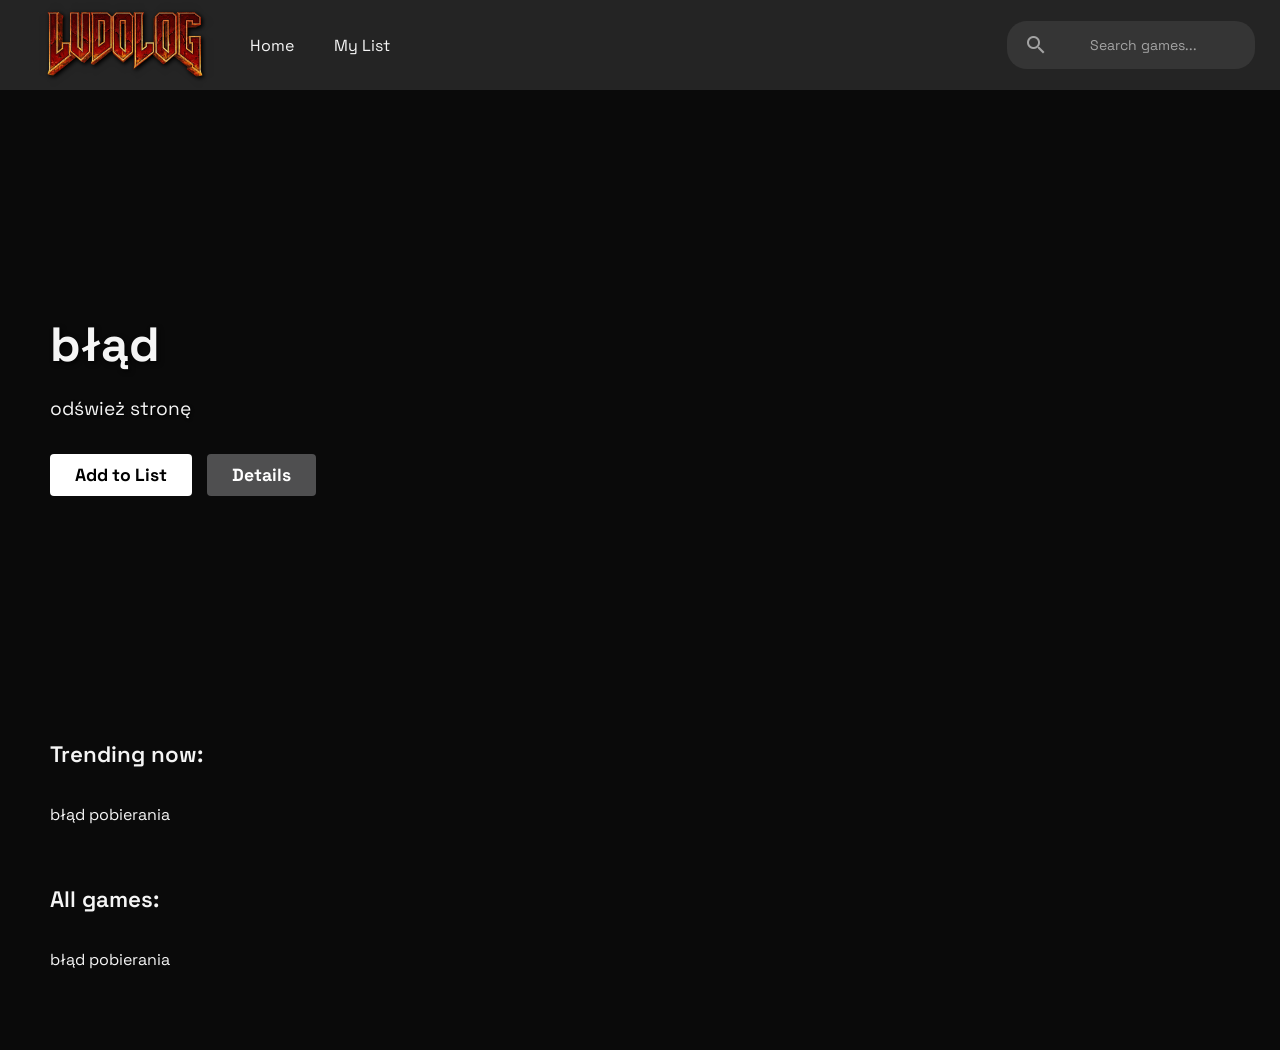
<file: index.html>
<!DOCTYPE html>
<html lang="pl">
<head>
    <meta charset="UTF-8">
    <meta name="viewport" content="width=device-width, initial-scale=1.0">
    <title>Ludolog</title>
    <link rel="stylesheet" href="style.css">

    <link rel="preconnect" href="https://fonts.googleapis.com">
    <link rel="preconnect" href="https://fonts.gstatic.com" crossorigin>
    <link href="https://fonts.googleapis.com/css2?family=Space+Grotesk:wght@300..700&display=swap" rel="stylesheet">
    <link href="https://fonts.googleapis.com/icon?family=Material+Icons" rel="stylesheet">
</head>
<body>
    <header class="main-header">
        <div class="header-left">
            <a href="./index.html"><img src="./logo_cien.png" class="logo" alt="Ludolog Logo"></a>
            <nav class="navigation">
                <ul>
                    <li><a href="./index.html" class="active">Home</a></li>
                    <li><a href="./mylist.html">My List</a></li>
                </ul>
            </nav>
        </div>
        <div class="header-right">
            <div class="search-container">
                <span class="material-icons search-icon">search</span>
                <input type="text" placeholder="Search games..." class="search-input">
            </div>
        </div>
    </header>
    <main>
        <section class="hero-banner" id="hero-banner">
            <div class="hero-content">
                <h1 class="hero-title" id="hero-title">ładowanie</h1>
                <p class="hero-desc" id="hero-desc">
                    trwa pobieranie gry
                </p>
                <div class="hero-buttons">
                    <button class="btn btn-add">Add to List</button>
                    <button class="btn btn-info" id="hero-details-btn">Details</button>
                </div>
            </div>
        </section>

        <section class="game-row">
            <h2 class="row-title">Trending now:</h2>
            <div class="row-posters" id="rawg-trending-container">
            </div>
        </section>

        <section class="game-row">
            <h2 class="row-title" style="margin-bottom: 15px;">All games:</h2>
            
            <div class="grid-posters" id="rawg-recently-added-container">
            </div>
            
            <div id="infinite-scroll-trigger" style="height: 20px; width: 100%;"></div>
            
            <div class="loading-spinner" id="loading-spinner" style="text-transform: lowercase;">ładowanie...</div>
        </section>
    </main>
    <script type="module" src="home.js"></script>
</body>
</html>
</file>
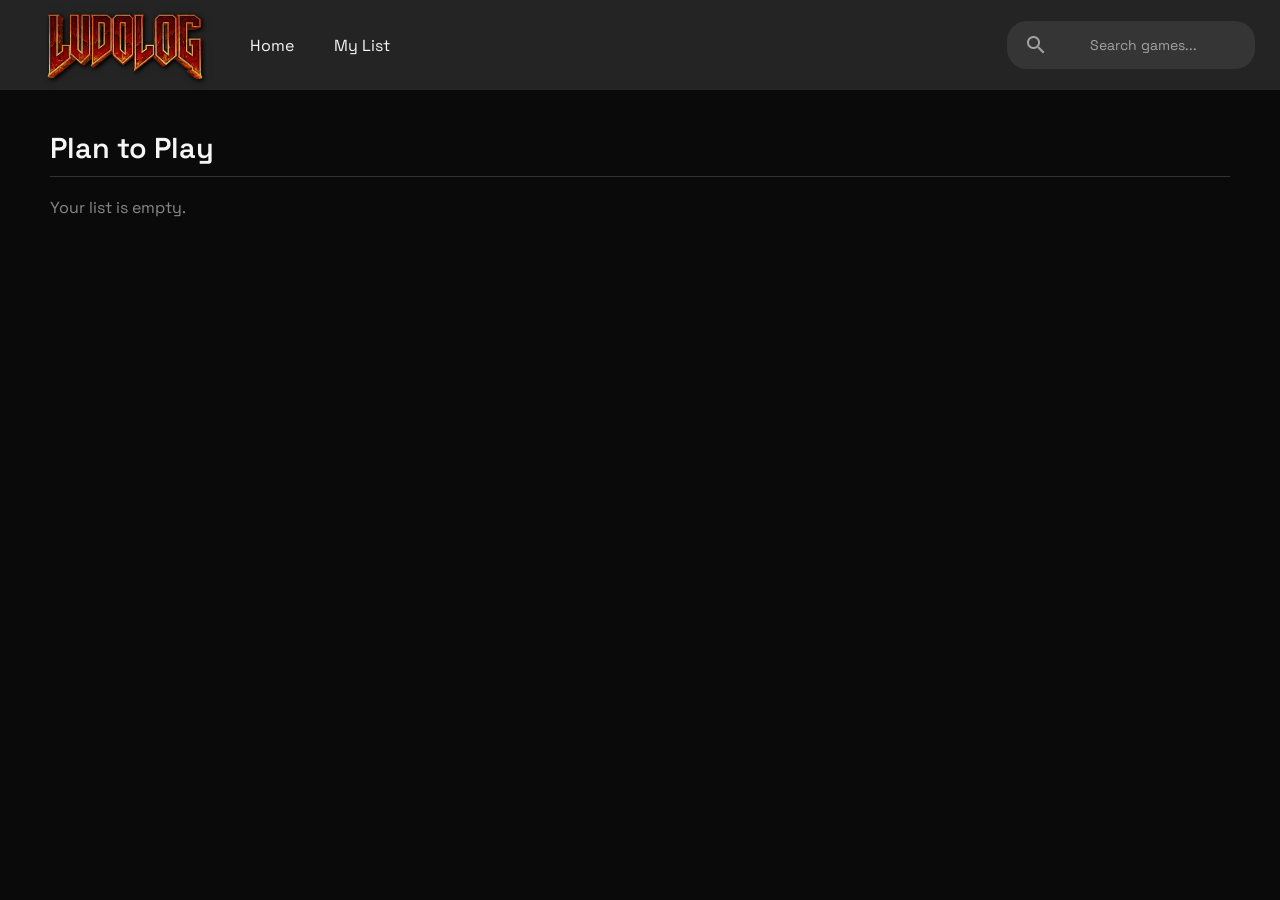
<file: mylist.html>
<!DOCTYPE html>
<html lang="pl">
<head>
    <meta charset="UTF-8">
    <meta name="viewport" content="width=device-width, initial-scale=1.0">
    <title>Ludolog - My List</title>
    <link rel="stylesheet" href="style.css">
    <link rel="stylesheet" href="mylist.css">
    <link rel="preconnect" href="https://fonts.googleapis.com">
    <link rel="preconnect" href="https://fonts.gstatic.com" crossorigin>
    <link href="https://fonts.googleapis.com/css2?family=Space+Grotesk:wght@300..700&display=swap" rel="stylesheet">
    <link href="https://fonts.googleapis.com/icon?family=Material+Icons" rel="stylesheet">
</head>
<body>
    <header class="main-header">
        <div class="header-left">
            <a href="index.html" style="display: flex; align-items: center; text-decoration: none;">
                <img src="./logo_cien.png" class="logo" alt="Ludolog">
            </a>
            <nav class="navigation">
                <ul>
                    <li><a href="./index.html">Home</a></li>
                    <li><a href="./mylist.html" class="active">My List</a></li>
                </ul>
            </nav>
        </div>
       <div class="header-right">
            <div class="search-container">
                <span class="material-icons search-icon">search</span>
                <input type="text" placeholder="Search games..." class="search-input">
            </div>
        </div>
    </header>

    <main class="my-list-section">
        <div class="status-group">
            <h2 class="status-title">Plan to Play</h2>
            <div class="games-grid-large" id="mylist-plan-container">
            </div>
        </div>
    </main>

    <script type="module" src="list.js"></script>
</body>
</html>
</file>
<file: style.css>
:root {
    --bg-main: #0a0a0a;
    --bg-surface: #171717;
    --text-primary: #f5f5f5;
    --text-secondary: #a3a3a3;
}

* {
    box-sizing: border-box;
    margin: 0;
    padding: 0;
}

body {
    background-color: var(--bg-main);
    color: var(--text-primary);
    font-family: 'Space Grotesk', sans-serif;
    display: flex;
    flex-direction: column;
}

.main-header {
    display: flex;
    justify-content: space-between;
    align-items: center;
    height: 90px;
    background: #242424;
    width: 100%;
    padding-right: 20px;
    padding: 0 25px;

    position: sticky;
    top: 0;
    z-index: 100;
}

.header-left {
    display: flex;
    align-items: center;
}

.header-right input {
    padding: 8px 32px;
}

.logo {
  width: 200px;
  margin-right: 25px;
  cursor: pointer;
}

.navigation ul {
    display: flex;
    list-style: none;
    gap: 40px;
}

.navigation a {
    color: var(--text-primary);
    text-decoration: none;
}

.hero-banner {
    height: 70vh; 
    background-image: url('https://image.api.playstation.com/vulcan/img/cfn/11307dSLGPYbfJRCxju9sqfXEbXcBtWYayUdp7WurqlCJW00Dul5UoUIeXygp8EptD8baUnedEzegLGwqeZPuXbsFxcs6PeF.jpg'); 
    background-size: cover; 
    background-position: center;

    display: flex;
    align-items: center;
    padding: 0 50px;
    
    position: relative; /*gradient*/
}

.hero-banner::after {
    content: "";
    position: absolute;
    bottom: 0;
    left: 0;
    width: 100%;
    height: 200px;
    background: linear-gradient(to top, #0a0a0a 0%, transparent 100%);
}

.hero-content {
    max-width: 600px;
    position: relative;
    z-index: 2;
}

.hero-title {
    font-size: 3rem;
    margin-bottom: 20px;
    text-shadow: 2px 2px 5px rgba(0,0,0,0.8);
}

.hero-desc {
    font-size: 1.2rem;
    margin-bottom: 30px;
    line-height: 1.5;
    text-shadow: 1px 1px 3px rgba(0,0,0,0.8);
}

.hero-buttons {
    display: flex;
    gap: 15px;
}

.btn {
    padding: 10px 25px;
    font-size: 1.1rem;
    font-weight: bold;
    border: none;
    border-radius: 4px;
    cursor: pointer;
    font-family: 'Space Grotesk', sans-serif;
}

.btn-add {
    background-color: white;
    color: black;
}

.btn-info {
    background-color: rgba(109, 109, 110, 0.7);
    color: white;
}

.game-row {
    margin-top: 20px;
    padding: 0 50px;
    margin-bottom: 40px;
}

.row-title {
    font-size: 1.4rem;
    color: var(--text-primary);
    margin-bottom: 15px;
    font-weight: 600;
}

.row-posters {
    display: flex;
    gap: 15px;
    overflow-x: auto;
    overflow-y: hidden;
    padding: 20px 0;
    scroll-behavior: smooth;
}

.row-posters::-webkit-scrollbar {
    display: none;
}

.row-poster {
    width: 260px;
    height: 146px;
    object-fit: cover;
    border-radius: 6px;
    cursor: pointer;
    transition: transform 0.3s ease-out;
    flex-shrink: 0;
}

.row-poster:hover {
    transform: scale(1.08);
    z-index: 10;
}

.search-container {
    display: flex;
    align-items: center;
    background-color: rgba(255, 255, 255, 0.08);
    border: 1px solid transparent;
    border-radius: 20px;
    padding: 6px 16px;
    transition: all 0.3s ease;
}

.search-container:focus-within {
    background-color: rgba(0, 0, 0, 0.8);
    border-color: var(--text-primary);
}

.search-icon {
    color: var(--text-secondary);
    margin-right: 10px;
    font-size: 20px; 
    transition: color 0.3s ease;
}

.search-container:focus-within .search-icon {
    color: var(--text-primary);
}

.search-input {
    background: transparent;
    border: none;
    color: var(--text-primary);
    font-family: inherit;
    font-size: 14px;
    width: 180px;
    outline: none;
    transition: width 0.3s ease;
}

.search-input:focus {
    width: 250px; 
}

.search-input::placeholder {
    color: var(--text-secondary);
}

.game-card {
    position: relative;
    aspect-ratio: 16 / 9;
    height: auto;
    flex-shrink: 0;
    border-radius: 6px;
    overflow: hidden;
    cursor: pointer;
    transition: transform 0.3s ease-out;
}

.game-card:hover {
    transform: scale(1.08);
    z-index: 10;
}

.row-poster {
    width: 100%;
    height: 100%;
    object-fit: cover;
    display: block;
}

.rating-overlay {
    position: absolute;
    bottom: 0;
    left: 0;
    width: 100%;
    background: rgba(0, 0, 0, 0.6);
    color: white;
    padding: 10px;
    display: flex;
    justify-content: center;
    gap: 10px;
    align-items: center;
    transform: translateY(100%);
    transition: transform 0.3s ease-in-out;
    box-sizing: border-box;
}

.game-card:hover .rating-overlay {
    transform: translateY(0);
}

.stars {
    color: #f1c40f; 
    letter-spacing: 2px;
}

.rating-text {
    font-weight: 700;
    font-size: 1.1rem;
}

@media (max-width: 768px) {
    
    .main-header {
        flex-direction: column;
        height: auto;
        padding: 15px;
        gap: 15px;
        position: relative;
    }

    .header-left {
        flex-direction: column;
        width: 100%;
        gap: 10px;
    }

    .logo {
        width: 150px;
        margin-right: 0;
    }

    .navigation ul {
        gap: 15px;
        flex-wrap: wrap;
        justify-content: center;
        padding: 0;
    }

    .hero-banner {
        padding: 0 20px;
    }

    .game-row {
        padding: 0 20px;
    }

    .hero-title {
        font-size: 2.2rem;
    }

    .hero-desc {
        font-size: 1rem;
    }

    .hero-buttons {
        flex-direction: column;
        width: 100%;
    }

    .hero-buttons .btn {
        width: 100%;
    }

    .search-container {
        width: 100%;
        justify-content: center;
    }
    
    .search-input {
        width: 100%;
    }
    
    .search-input:focus {
        width: 100%;
    }

    .grid-posters {
        grid-template-columns: 1fr; 
        padding: 10px 0;
    }

    .row-posters .game-card {
        width: 85vw;
    }
}

.grid-posters {
    display: grid;
    grid-template-columns: repeat(auto-fill, minmax(260px, 1fr));
    gap: 20px;
    padding: 20px 0;
}

.grid-posters .game-card {
    width: 100%;
}

.loading-spinner {
    text-align: center;
    padding: 20px;
    color: var(--text-secondary);
    font-size: 1.2rem;
    display: none;
}
</file>
<file: mylist.css>
.my-list-section {
    padding: 40px 50px;
}

.user-stats {
    font-size: 1rem;
    color: #aaaaaa;
    margin-left: 20px;
    background: rgba(255, 255, 255, 0.05);
    padding: 8px 16px;
    border-radius: 6px;
}

.list-toolbar {
    display: flex;
    justify-content: space-between;
    align-items: center;
    background-color: var(--bg-surface);
    padding: 15px 25px;
    border-radius: 8px;
    margin-bottom: 40px;
}

.filter-select {
    background-color: #333;
    color: #fff;
    border: 1px solid #444;
    padding: 8px 12px;
    border-radius: 4px;
    font-family: inherit;
    outline: none;
    cursor: pointer;
}

.view-btn {
    background: transparent;
    border: none;
    color: #888;
    font-size: 1.5rem;
    cursor: pointer;
}

.status-group { margin-bottom: 50px; }

.status-title {
    font-size: 1.8rem;
    font-weight: 600;
    margin-bottom: 20px;
    padding-bottom: 10px;
    border-bottom: 1px solid #333;
    color: var(--text-primary);
}

.games-grid-large {
    display: grid;
    grid-template-columns: repeat(auto-fill, minmax(320px, 1fr));
    gap: 25px;
}

.my-list-section .game-card {
    background-color: var(--bg-surface);
    border-radius: 8px;
    overflow: hidden;
    transition: transform 0.2s ease, box-shadow 0.2s ease;
    height: auto;
    width: 100%;
}

.my-list-section .game-card:hover {
    transform: translateY(-5px);
    box-shadow: 0 10px 20px rgba(0,0,0,0.5);
    z-index: 1;
}

.card-image-wrapper {
    position: relative;
    width: 100%;
}

.grid-poster-large {
    width: 100%;
    aspect-ratio: 16 / 9;
    object-fit: cover;
    display: block;
}

.badge {
    position: absolute;
    top: 10px;
    left: 10px;
    padding: 4px 8px;
    border-radius: 4px;
    font-size: 0.75rem;
    font-weight: bold;
    text-transform: uppercase;
    z-index: 5;
    box-shadow: 0 2px 4px rgba(0,0,0,0.5);
}

.badge-completed { background-color: #2e7d32; color: white; }
.badge-playing { background-color: #1565c0; color: white; }
.badge-plan { background-color: #e65100; color: white; }

.delete-btn {
    position: absolute;
    top: 10px;
    right: 10px;
    background: rgba(220, 53, 69, 0.9);
    color: white;
    border: none;
    border-radius: 50%;
    width: 28px;
    height: 28px;
    font-size: 14px;
    cursor: pointer;
    z-index: 5;
    opacity: 0;
    transition: opacity 0.2s;
}

.my-list-section .game-card:hover .delete-btn { opacity: 1; }
.delete-btn:hover { background: rgb(220, 53, 69); }

.card-info { padding: 15px; }
.game-title { font-size: 1.1rem; font-weight: 600; margin-bottom: 5px; }
.game-rating { color: #ffd700; margin-bottom: 8px; letter-spacing: 2px; }
.date-added { font-size: 0.85rem; color: #888; }
</file>
